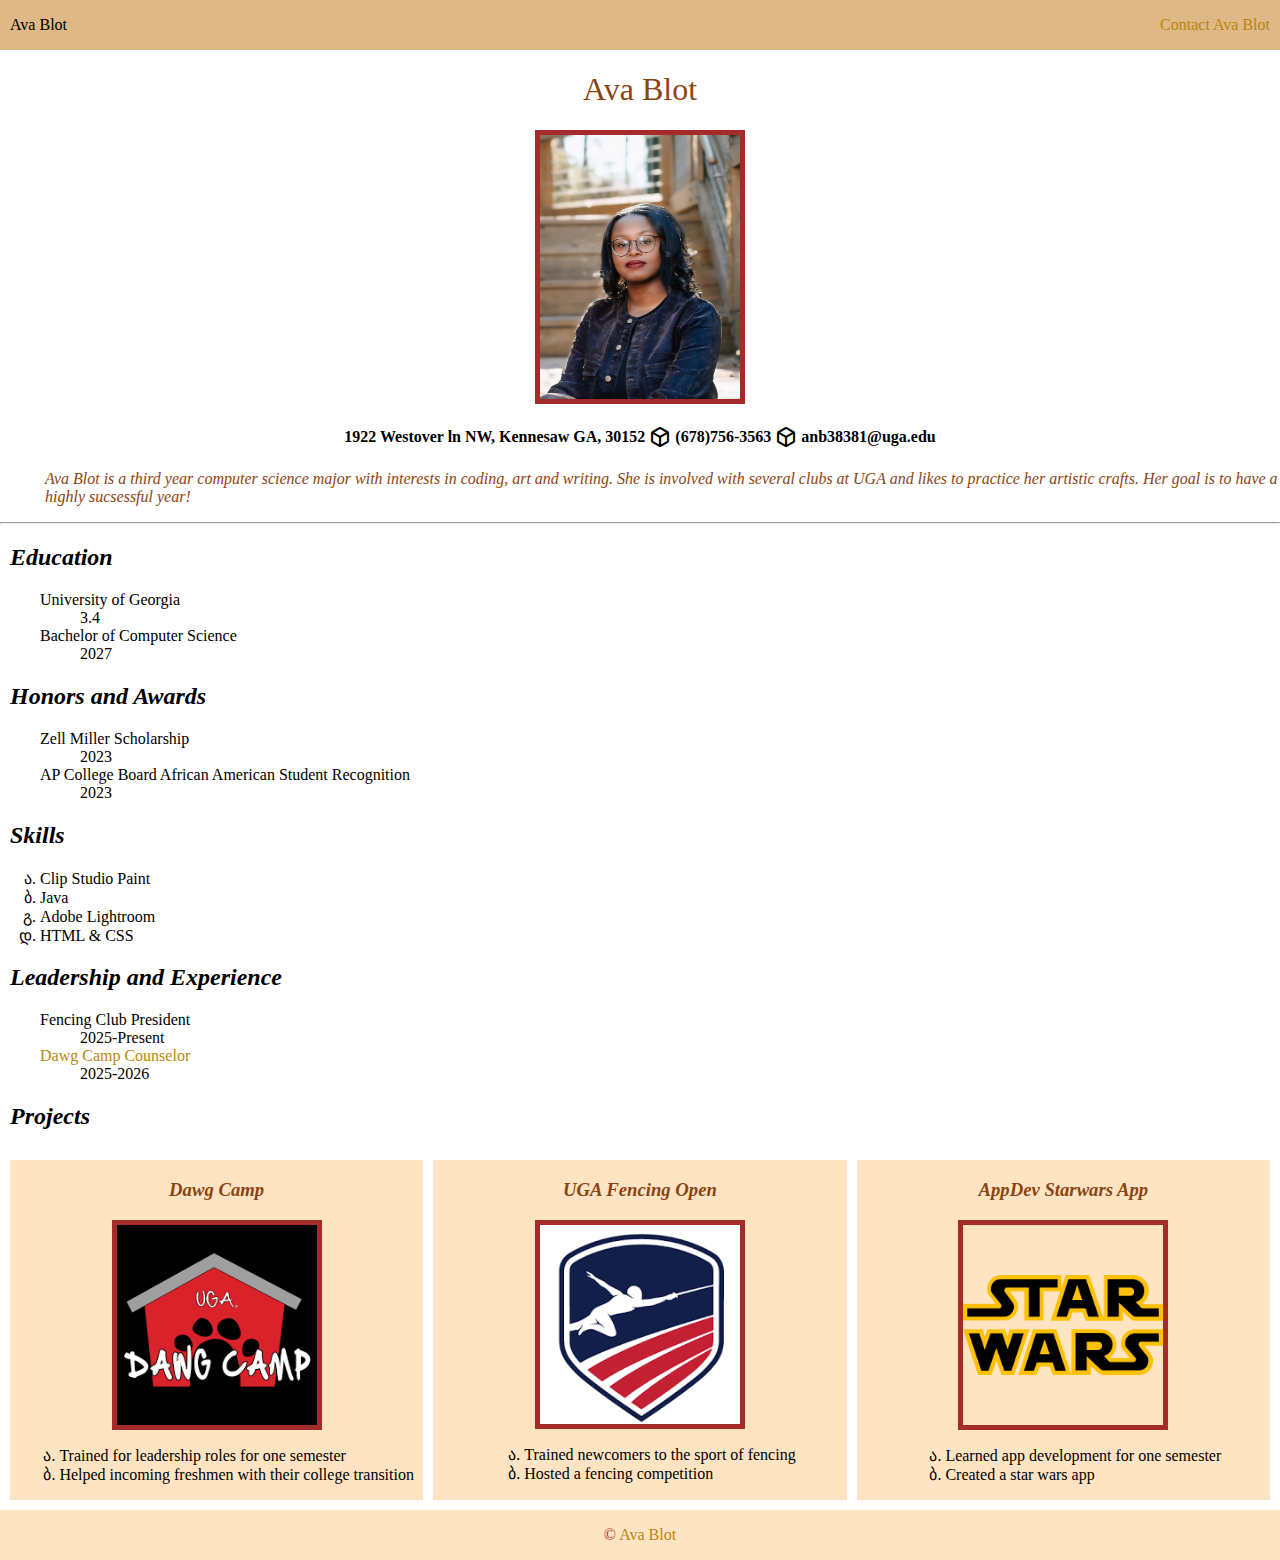
<file: index.html>
<!DOCTYPE html>
<html lang="en">
  <head>
    <meta charset="UTF-8" />
    <meta name="viewport" content="width=device-width, initial-scale=1.0" />
    <link rel="stylesheet" href="css/style.css" />
    <link rel="stylesheet" href="https://fonts.googleapis.com/css2?family=Material+Symbols+Outlined:opsz,wght,FILL,GRAD@20..48,100..700,0..1,-50..200&icon_names=deployed_code" />
    <title>Ava Blot</title>
</head>
<body>
    <nav>
        <p> Ava Blot </p>
        <p><a href="contact.html">Contact Ava Blot</a></p>
    </nav>
    <header>
        <h1>Ava Blot</h1>
        <img src="images/headshot.jpg" alt="headshot" width="200">
    </header>
        <p class="address">
          1922 Westover ln NW, Kennesaw GA, 30152  
            <span class="material-symbols-outlined">
            deployed_code
            </span>
            (678)756-3563
            <span class="material-symbols-outlined">
            deployed_code
            </span>
            anb38381@uga.edu
        </p>
        <p class="tagline">Ava Blot is a third year computer science major with interests in coding, art and writing. She is involved with several clubs at UGA and likes to practice her artistic crafts. Her goal is to have a highly sucsessful year!</p>
    
    <hr>
    <section>
        <h2>Education</h2>
        <dl>
            <dt>University of Georgia</dt>
            <dd>3.4</dd>
            <dt>Bachelor of Computer Science</dt>
            <dd>2027</dd>
        </dl>
    </section>
    <section>
        <h2>Honors and Awards</h2>
        <dl>
            <dt>Zell Miller Scholarship</dt>
            <dd>2023</dd>
            <dt>AP College Board African American Student Recognition </dt>
            <dd>2023</dd>
        </dl>
    </section>
    <section>
        <h2>Skills</h2>
        <ul>
            <li>Clip Studio Paint</li>
            <li>Java</li>
            <li>Adobe Lightroom</li>
            <li>HTML & CSS</li>
        </ul>
    </section>
    <section>
        <h2>Leadership and Experience</h2>
        <dl>
            <dt>Fencing Club President</dt>
            <dd>2025-Present</dd>
            <dt><a href="https://transitions.uga.edu/dawg-camp/">Dawg Camp Counselor</a></dt>
            <dd>2025-2026</dd>
        </dl>
    </section>
    <section>
        <h2>Projects</h2> 
        <div class="three-col">
          <div class="card">
            <h3>Dawg Camp</h3>
            <img src="images/dawgcamp.png" alt="camp logo" width="200">
            <ul>
                <li>Trained for leadership roles for one semester</li>
                <li>Helped incoming freshmen with their college transition</li>
            </ul>
        </div>
        <div class="card">
            <h3>UGA Fencing Open</h3>
            <img src="images/fencing.png" alt="usa fencing logo" width="200">
            <ul>
                <li>Trained newcomers to the sport of fencing</li>
                <li>Hosted a fencing competition</li>
            </ul>
        </div>
        <div class="card">
            <h3>AppDev Starwars App</h3>
            <img src="images/starwars.png" alt="starwars title logo" width="200">
            <ul>
                <li>Learned app development for one semester</li>
                <li>Created a star wars app</li>
            </ul>
        </div>
        </div>
    </section>
    <footer>
          <p> 
            &copy; <a href="contact.html">Ava Blot</a>
            <a href="https://www.linkedin.com/in/ava-blot-365980283/" target="_blank">
                <i class="fab fa-linkedin"></i>
            </a>
        </p>
    </footer>
</body>
</html>
</file>
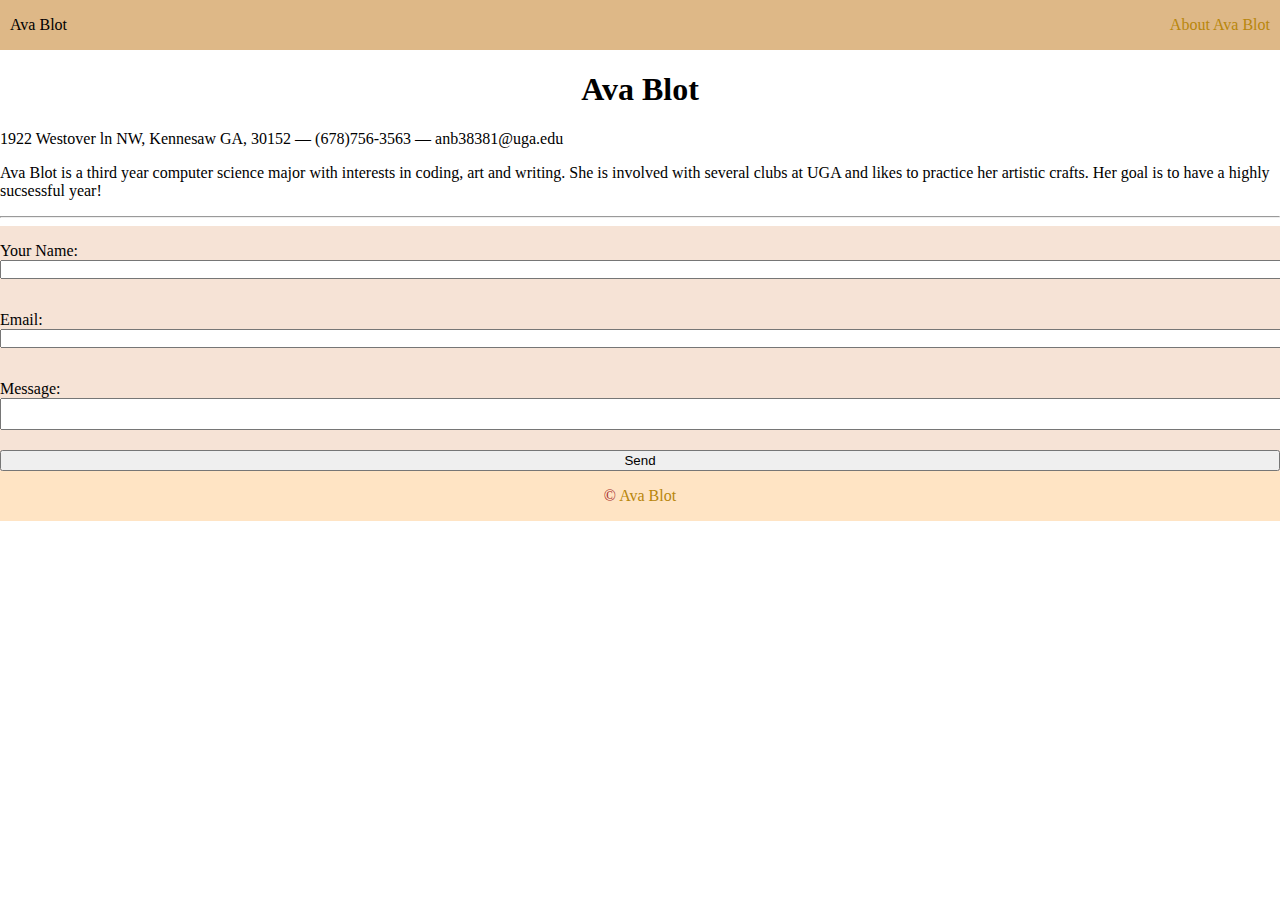
<file: contact.html>
<!DOCTYPE html>
<html lang="en">
  <head>
    <meta charset="UTF-8" />
    <meta name="viewport" content="width=device-width, initial-scale=1.0" />
    <link rel="stylesheet" href="css/style.css" />
    <title>Ava_Blot</title>
</head>
<body>
    <nav>
        <p> Ava Blot </p>
        <p> <a href="index.html">About Ava Blot</a></p>
    </nav>
    <h1  class="ctitle">Ava Blot</h1>
    <p>
        1922 Westover ln NW, Kennesaw GA, 30152 &mdash; (678)756-3563 &mdash; anb38381@uga.edu 
    </p>
    <p> Ava Blot is a third year computer science major with interests in coding, art and writing. She is involved with several clubs at UGA and likes to practice her artistic crafts. Her goal is to have a highly sucsessful year!</p>
    <hr>
    <section>
        <form class="one-col" action="https://formsubmit.co/anb38381@uga.edu" method="POST">
            <p>
                <label for="name">Your Name:</label>
                <input type="text" id="name" name="name" required>
            </p>
            <p>
                <label for="email">Email:</label>
                <input type="email" id="email" name="email" required>
            </p>
            <p>
                <label for="message">Message:</label>
                <textarea id="message" name="message"></textarea>
            </p>
            <button type="submit">Send</button>
        </form>
    </section>
    <footer>
        <p> 
            &copy; <a href="index.html">Ava Blot</a>
            <a href="https://www.linkedin.com/in/ava-blot-365980283/" target="_blank">
                <i class="fab fa-linkedin"></i>
            </a>
        </p>
    </footer>
</body>
</html>
</file>
<file: css/style.css>
body {
  margin: 0;
}

/****************   Nav Section **********************/
nav {
	background-color: burlywood;
  padding: 0 10px 0 10px;
  display: flex;
  justify-content: space-between;
  align-items: center;
}

nav a {
  color:darkgoldenrod;
  text-decoration: none;
}

nav a:hover {
  color: blue;
  text-decoration: underline;
}
/***********************  Footer Section   **************************/
footer {
  background-color: bisque;
  color: brown;
	display: flex;
  justify-content: center;
  align-items: center;
}

footer a {
  color:darkgoldenrod;
  text-decoration: none;
}

footer a:hover {
  color: blue;
  text-decoration: underline;
}
/*********** Splash Page ************************/
header {
  display: flex;
  justify-content: center;
  flex-direction: column;
  align-items: center;
}

header h1 {
  font-family: "EB Garamond", serif;
  font-optical-sizing: auto;
  font-weight: 500;
  font-style: normal;
  color: #8B4513;
}

header img {
  border: solid 5px;
  border-color: brown;
}

.address {
  font-family: "EB Garamond", serif;
  font-optical-sizing: auto;
  font-weight: 800;
  font-style: normal;
  padding: 5px;
  display: flex;
  justify-content: center;
  align-items: center;
}
.material-symbols-outlined{
  font-weight: 800;
  padding: 0 3px 0 3px;
}
.tagline {
  font-family: "EB Garamond", serif;
  font-optical-sizing: auto;
  font-weight: 185;
  font-style: italic;
  color: #8B4513;
  padding: 0 0 0 45px;
  display: flex;
  justify-content: center;
  align-items: center;
  size-adjust: 30px;
}

/************* Sections ********************/
hr {

}

section h2 {
  font-family: "EB Garamond", serif;
  font-optical-sizing: auto;
  font-weight: 685;
  font-style: italic;
  padding-left: 10px;
}

section h3 {
  font-family: "EB Garamond", serif;
  font-optical-sizing: auto;
  font-weight: 585;
  font-style: italic;
  color: #8B4513;
}

section dl {
  display: grid;
  padding: 0 0 0 40px;
}

section ul {
  padding-inline-start: 30px;
  list-style-type: georgian;
  padding: 0 0 0 40px;
} 

section a {
  color:darkgoldenrod;
  text-decoration: none;
}

section a:hover {
  color: blue;
  text-decoration: underline;
}

/**************   Projects   *****************/
.three-col {
	display: grid;
  grid-template-columns: 1fr 1fr 1fr;
  gap: 10px;
  padding: 10px;
}

.card img {
  border: solid 5px;
  border-color: brown;
}

.card {
  display: flex;
  flex-direction: column;
  align-items: center;
  justify-content: center;
  background-color: bisque;
  box-shadow: 10px;
}

/**************   Responsiveness   *****************/
@media (max-width: 680px) {
    nav {
      display: flex;
      flex-direction: column;
    }

    .three-col {
      display: grid;
      grid-template-columns: 1fr;
    }
}

/**************   Contact Page   *****************/

.ctitle {
  display: flex;
  justify-content: center;
  align-items: center;
}
.one-col {
  display: flex;
  flex-direction: column;
  background-color: #f6e3d6;
}

input {
  border: 20;
  width: 100%;
  padding: 0 10px 0 10px;
}

textarea {
   border: 20;
   width: 100%;
   padding: 0 10px 0 10px;
}
</file>
